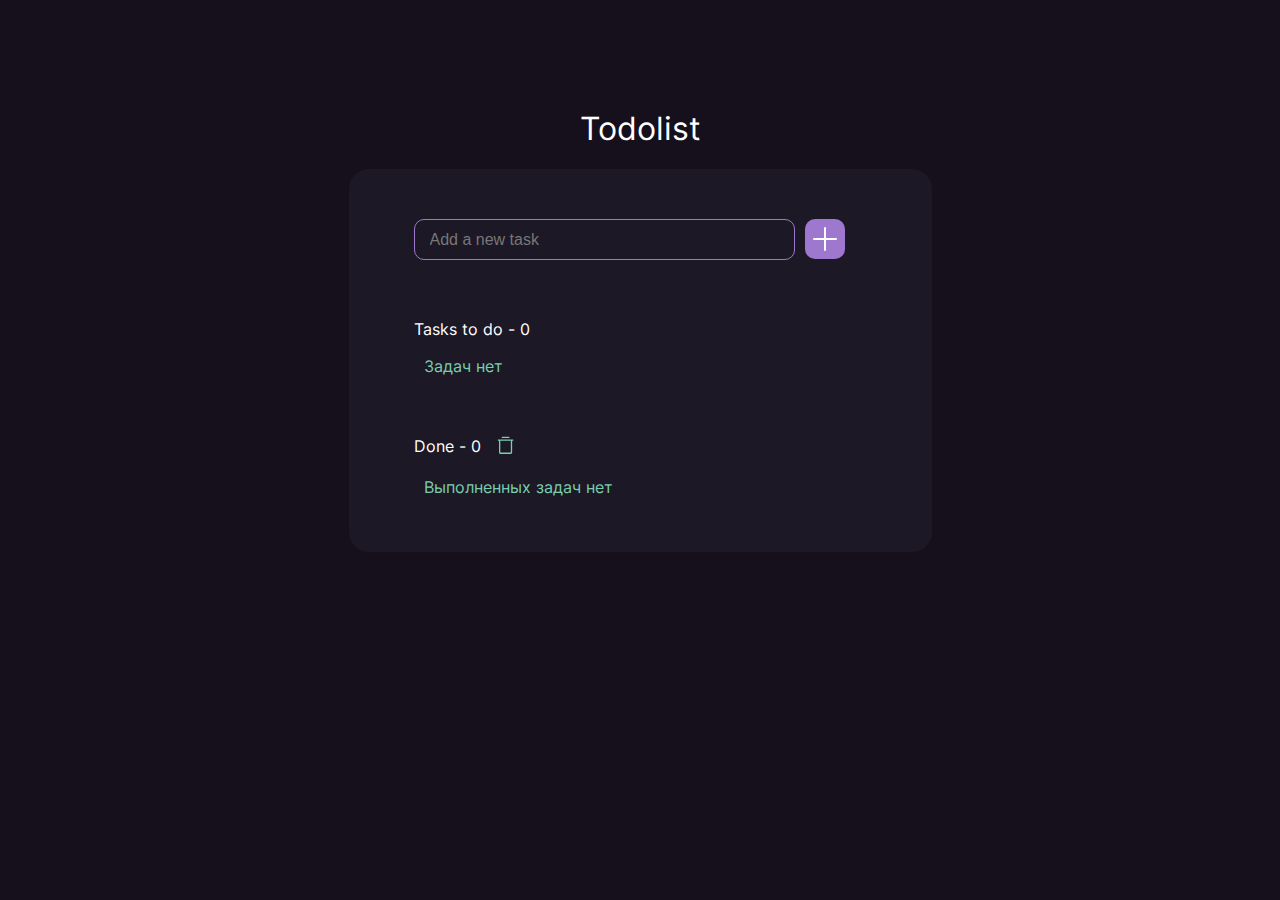
<file: index.html>
<!DOCTYPE html><html class="page" lang="ru"><head><meta charset="UTF-8"><title>Todolist</title><meta name="viewport" content="width=device-width,initial-scale=1"><link rel="stylesheet" href="styles/styles.css"></head><body class="page__body"><main class="main-content"><h1 class="main-content__title">Todolist</h1><div class="app-wrapper"><section class="add-tasks"><h2 class="visually-hidden">Добавить задачу</h2><form class="add-tasks__form" id="add-task" method="post" action="https://31.javascript.htmlacademy.pro/kekstagram" autocomplete="off"><label class="visually-hidden" for="task-field">Введите текст задачи</label> <input class="add-tasks__field" type="text" name="field" id="task-field" placeholder="Add a new task"> <button class="add-tasks__button" type="submit"><span class="visually-hidden">Добавить задачу</span></button></form><!-- <p class="add-tasks__error">Нельзя добавить пустую задачу!</p> --></section><section class="tasks"><h2 class="tasks__title title">Tasks to do -&nbsp;<output class="tasks__count">0</output></h2><p class="placeholder-text" id="tasks-placeholder">Задач нет</p><ul class="tasks__list list"></ul></section><section class="done"><div class="done__header"><h2 class="done__title title">Done -&nbsp;<output class="done__count">0</output></h2><button class="done__delete button-icon button-icon--bin button-icon--clear" type="button"><span class="visually-hidden">Удалить завершенные задачи</span></button></div><p class="placeholder-text" id="done-placeholder">Выполненных задач нет</p><ul class="done__list list"></ul></section></div></main><!-- lint:bem-disable --><template class="tasks" id="new-task"><li class="tasks__item task-card task-card--todo"><label class="task-card__label"><input class="task-card__text" type="text" name="input" value="To study React fundamentals" required> <input class="task-card__field button-icon button-icon--check" name="check" type="checkbox"></label> <button class="task-card__delete button-icon button-icon--bin" type="button"><span class="visually-hidden">Удалить</span></button></li></template><template class="done" id="done-task"><li class="done__item task-card task-card--done"><del class="task-card__text">To study React fundamentals</del></li></template><template class="add-tasks" id="error-message"><p class="add-tasks__error">Нельзя добавить пустую задачу!</p></template><script src="scripts/main.js" type="module"></script></body></html>
</file>
<file: styles/styles.css>
@font-face{font-family:"Inter";font-weight:400;font-style:normal;src:url(../fonts/inter/inter-regular.woff2)format("woff2");font-display:swap}*,::after,::before{box-sizing:border-box}body{margin:0;font-family:"Inter","Arial",sans-serif;font-size:16px;line-height:normal;color:#fff;background-color:#15101c}.visually-hidden{position:absolute;width:1px;height:1px;margin:-1px;border:0;padding:0;white-space:nowrap;-webkit-clip-path:inset(100%);clip-path:inset(100%);clip:rect(0 0 0 0);overflow:hidden}.hidden{display:none}.app-wrapper{width:583px;margin:0 auto;padding:50px 86px 55px 65px;background-color:#1d1825;border-radius:20px}.add-tasks{position:relative;padding-bottom:59px}.add-tasks__form{display:flex;flex-wrap:wrap}.add-tasks__field{width:381px;padding:11px 15px 10px;margin-right:10px;font-size:16px;color:#fff;background:0 0;border:1px solid #9e78cf;border-radius:10px}.add-tasks__field::placeholder{color:#777}.add-tasks__field:hover{opacity:.6}.add-tasks__field:focus{opacity:1}.add-tasks__button{width:40px;height:40px;padding:0;margin:0;border:0;background-color:#9e78cf;background-image:url(../images/icons/stack.svg#plus-icon);background-repeat:no-repeat;background-position:center center;background-size:24px 24px;border-radius:10px;cursor:pointer}.add-tasks__button:hover{opacity:.6}.add-tasks__button:active,.add-tasks__button:focus{opacity:.3}.add-tasks__error{position:absolute;left:0;bottom:10px;color:red}.title{margin:0;font-size:16px;font-weight:400}.main-content{padding-top:109px;padding-bottom:60px}.main-content__title{margin-top:0;text-align:center;font-weight:400}.tasks{padding-bottom:60px}.tasks__title{margin-bottom:17px}.list{position:relative;margin:0;padding:0;list-style:none;max-height:348px;overflow-x:hidden;overflow-y:auto;scrollbar-width:thin}.list:has(.task-card--new){scrollbar-width:none}.list li{margin-bottom:16px}.list li:last-child{margin-bottom:0}.task-card{display:flex;padding:22px 20px 23px 21px;background-color:#15101c;border-radius:10px;transition:transform .1s linear .3s}.task-card--todo .task-card__text{width:315px;margin-right:auto;font-size:16px;color:#9e78cf;background:0 0;border:0}.task-card--todo .task-card__text:focus{outline:0}.task-card--todo .task-card__delete{margin-left:auto}.task-card--animation{transform:translateX(-100%)}.task-card--new{opacity:0;transform:translateY(100%);transition:.3s linear .3s}.task-card--show{opacity:1;transform:translateY(0)}.task-card--done{color:#78cfb0}.task-card__label{display:flex;width:352px}.task-card__label::before{content:"";position:absolute;top:50%;width:0;height:1px;background-color:#78cfb0;transition:.3s linear}.task-card__label .task-card__text{transition:.3s linear}.task-card__label--effect{position:relative}.task-card__label--effect::before{width:90%}.task-card__label--effect .task-card__text{color:#78cfb0}.button-icon{width:30px;height:30px;margin:0;padding:0;border:0;-webkit-mask-position:center;mask-position:center;-webkit-mask-repeat:no-repeat;mask-repeat:no-repeat;-webkit-mask-size:22px 22px;mask-size:22px 22px;background-color:#9e78cf;cursor:pointer}.button-icon:focus,.button-icon:hover{opacity:.6}.button-icon--check{-webkit-appearance:none;appearance:none;-webkit-mask-image:url(../images/icons/stack.svg#check-icon);mask-image:url(../images/icons/stack.svg#check-icon)}.button-icon--check:checked,.button-icon--check:disabled{background-color:#78cfb0}.button-icon--bin{-webkit-mask-image:url(../images/icons/stack.svg#bin-icon);mask-image:url(../images/icons/stack.svg#bin-icon)}.button-icon--bin:active,.button-icon--bin:disabled{background-color:#3e1671}.button-icon--clear{background-color:#78cfb0}.done__header{display:flex;margin-bottom:16px}.done__delete{margin-top:-5px;margin-left:10px}.placeholder-text{margin:0 0 0 10px;color:#78cfb0}
</file>
